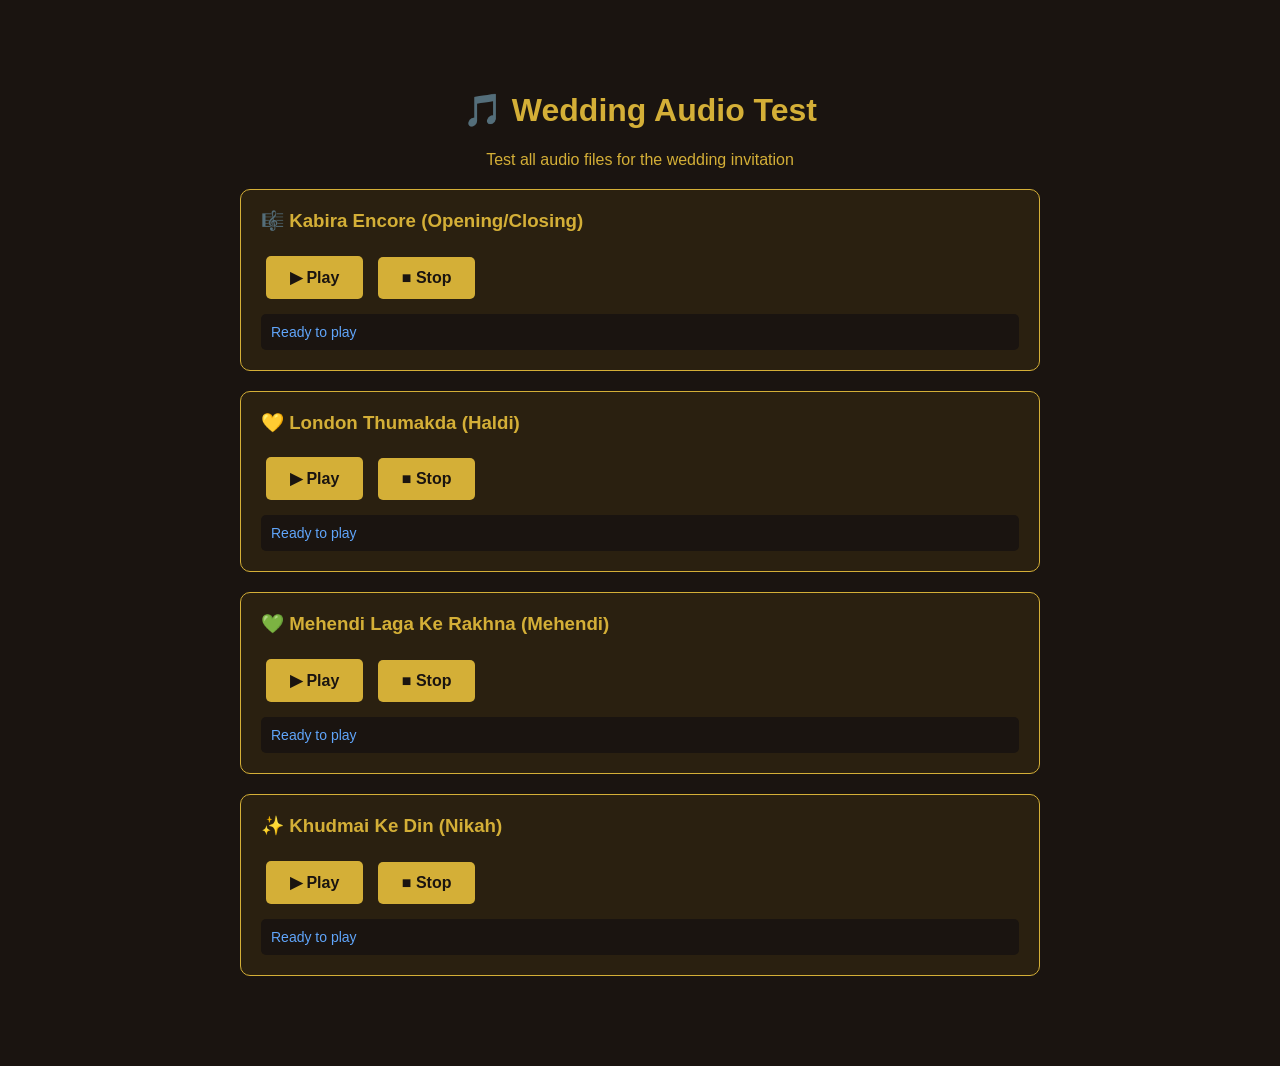
<file: audio-test.html>
<!DOCTYPE html>
<html lang="en">
<head>
    <meta charset="UTF-8">
    <meta name="viewport" content="width=device-width, initial-scale=1.0">
    <title>Audio Test - Wedding Invitation</title>
    <style>
        body {
            font-family: Arial, sans-serif;
            max-width: 800px;
            margin: 50px auto;
            padding: 20px;
            background: #1a1410;
            color: #f5f1e8;
        }
        h1 {
            color: #d4af37;
            text-align: center;
        }
        .audio-player {
            background: #2a2010;
            padding: 20px;
            margin: 20px 0;
            border-radius: 10px;
            border: 1px solid #d4af37;
        }
        .audio-player h3 {
            color: #d4af37;
            margin-top: 0;
        }
        button {
            background: #d4af37;
            color: #1a1410;
            border: none;
            padding: 12px 24px;
            border-radius: 5px;
            cursor: pointer;
            font-size: 16px;
            margin: 5px;
            font-weight: bold;
        }
        button:hover {
            background: #f5d56d;
        }
        button:active {
            transform: scale(0.98);
        }
        .status {
            margin-top: 10px;
            padding: 10px;
            background: #1a1410;
            border-radius: 5px;
            font-size: 14px;
        }
        .success { color: #4ade80; }
        .error { color: #f87171; }
        .info { color: #60a5fa; }
    </style>
</head>
<body>
    <h1>🎵 Wedding Audio Test</h1>
    <p style="text-align: center; color: #d4af37;">Test all audio files for the wedding invitation</p>

    <div class="audio-player">
        <h3>🎼 Kabira Encore (Opening/Closing)</h3>
        <button onclick="playAudio('kabira')">▶ Play</button>
        <button onclick="stopAudio('kabira')">■ Stop</button>
        <div id="status-kabira" class="status info">Ready to play</div>
    </div>

    <div class="audio-player">
        <h3>💛 London Thumakda (Haldi)</h3>
        <button onclick="playAudio('london_thumakda')">▶ Play</button>
        <button onclick="stopAudio('london_thumakda')">■ Stop</button>
        <div id="status-london_thumakda" class="status info">Ready to play</div>
    </div>

    <div class="audio-player">
        <h3>💚 Mehendi Laga Ke Rakhna (Mehendi)</h3>
        <button onclick="playAudio('mehendi')">▶ Play</button>
        <button onclick="stopAudio('mehendi')">■ Stop</button>
        <div id="status-mehendi" class="status info">Ready to play</div>
    </div>

    <div class="audio-player">
        <h3>✨ Khudmai Ke Din (Nikah)</h3>
        <button onclick="playAudio('khudmai')">▶ Play</button>
        <button onclick="stopAudio('khudmai')">■ Stop</button>
        <div id="status-khudmai" class="status info">Ready to play</div>
    </div>

    <script>
        const audioElements = {};

        function playAudio(name) {
            // Stop all other audio first
            Object.keys(audioElements).forEach(key => {
                if (key !== name && audioElements[key]) {
                    audioElements[key].pause();
                    audioElements[key].currentTime = 0;
                }
            });

            // Create or reuse audio element
            if (!audioElements[name]) {
                audioElements[name] = new Audio(`/audio/${name}.mp3`);
                
                audioElements[name].addEventListener('canplaythrough', () => {
                    updateStatus(name, '✅ Audio loaded successfully', 'success');
                });

                audioElements[name].addEventListener('playing', () => {
                    updateStatus(name, '▶ Now playing...', 'success');
                });

                audioElements[name].addEventListener('error', (e) => {
                    updateStatus(name, `❌ Error loading audio: ${e.message || 'Unknown error'}`, 'error');
                });

                audioElements[name].addEventListener('ended', () => {
                    updateStatus(name, '⏹ Finished playing', 'info');
                });
            }

            updateStatus(name, '⏳ Loading audio...', 'info');
            
            audioElements[name].currentTime = 0;
            audioElements[name].volume = 0.7;
            audioElements[name].play()
                .then(() => {
                    console.log(`Playing: ${name}`);
                })
                .catch((error) => {
                    updateStatus(name, `❌ Playback error: ${error.message}`, 'error');
                    console.error(`Error playing ${name}:`, error);
                });
        }

        function stopAudio(name) {
            if (audioElements[name]) {
                audioElements[name].pause();
                audioElements[name].currentTime = 0;
                updateStatus(name, '⏹ Stopped', 'info');
            }
        }

        function updateStatus(name, message, type) {
            const statusEl = document.getElementById(`status-${name}`);
            if (statusEl) {
                statusEl.textContent = message;
                statusEl.className = `status ${type}`;
            }
        }

        // Preload all audio
        window.addEventListener('load', () => {
            console.log('🎵 Audio test page loaded');
            console.log('Audio files should be at: /audio/*.mp3');
        });
    </script>
</body>
</html>
</file>
